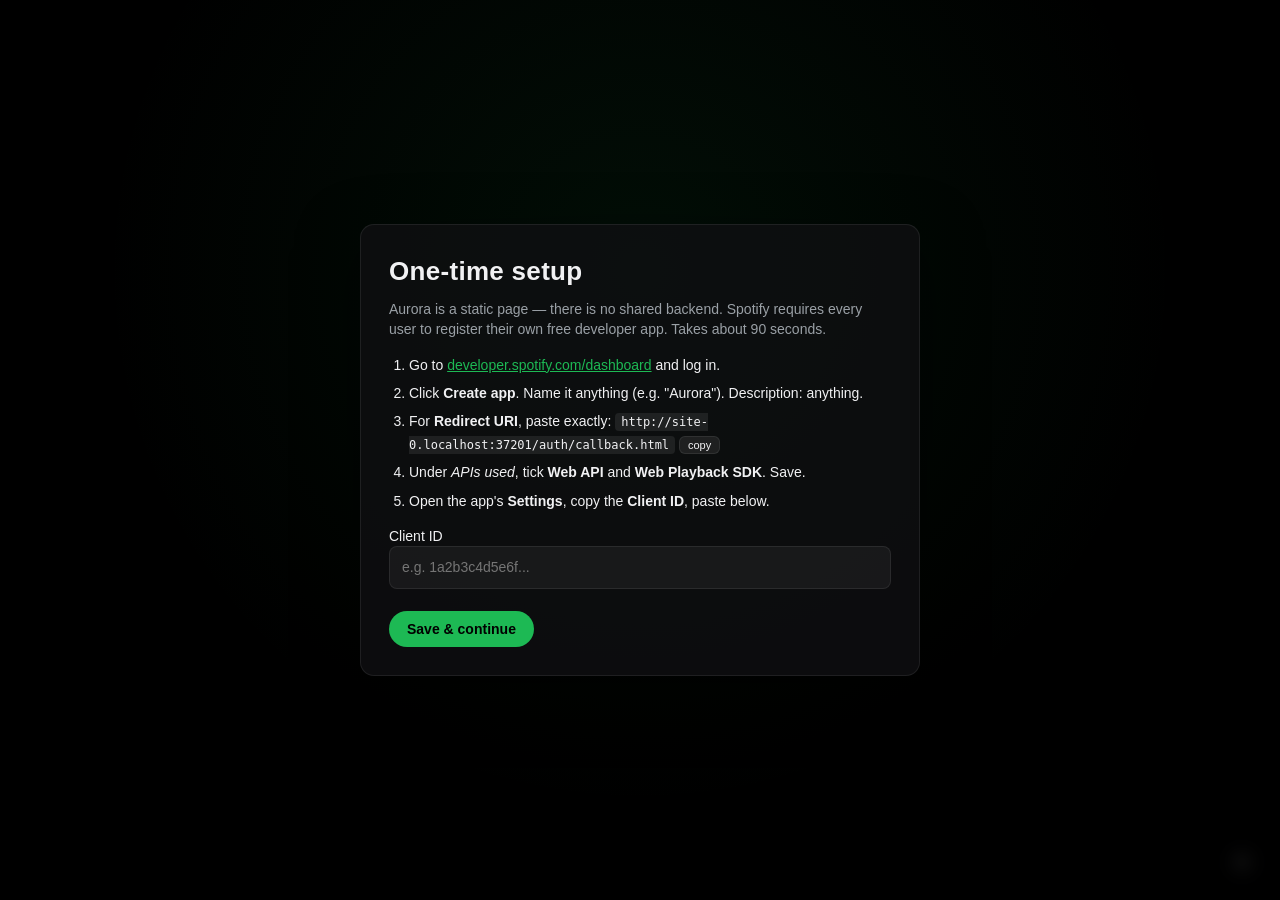
<file: index.html>
<!doctype html>
<html lang="en">
<head>
  <meta charset="utf-8" />
  <meta name="viewport" content="width=device-width,initial-scale=1,viewport-fit=cover" />
  <meta name="theme-color" content="#000000" />
  <title>Aurora — Spotify Visualizer</title>
  <link rel="stylesheet" href="./css/styles.css" />
  <link rel="icon" href="data:image/svg+xml;utf8,<svg xmlns='http://www.w3.org/2000/svg' viewBox='0 0 16 16'><circle cx='8' cy='8' r='6' fill='%231db954'/></svg>" />
</head>
<body>
  <canvas id="stage" aria-label="visualizer canvas"></canvas>

  <!-- Top now-playing overlay -->
  <header id="now" class="now hidden" aria-live="polite">
    <img id="np-cover" alt="" />
    <div class="np-meta">
      <div id="np-title">—</div>
      <div id="np-artist">—</div>
    </div>
    <div class="np-controls">
      <button id="btn-prev" title="Previous (←)">⏮</button>
      <button id="btn-play" title="Play/Pause (Space)">⏯</button>
      <button id="btn-next" title="Next (→)">⏭</button>
    </div>
  </header>

  <!-- Settings drawer -->
  <aside id="drawer" class="drawer hidden" aria-label="settings">
    <div class="drawer-head">
      <h2>Aurora</h2>
      <button id="drawer-close" aria-label="close">×</button>
    </div>

    <section>
      <h3>Visualizer</h3>
      <div id="viz-grid" class="viz-grid"></div>
    </section>

    <section>
      <h3>Look</h3>
      <label>Palette
        <select id="opt-palette">
          <option value="auto">Auto (album art)</option>
          <option value="neon">Neon</option>
          <option value="sunset">Sunset</option>
          <option value="aqua">Aqua</option>
          <option value="mono">Mono</option>
          <option value="forest">Forest</option>
          <option value="ember">Ember</option>
        </select>
      </label>
      <label>Background
        <select id="opt-bg">
          <option value="black">Black</option>
          <option value="palette">Palette dark</option>
          <option value="cover">Blurred cover</option>
        </select>
      </label>
    </section>

    <section>
      <h3>Reactivity</h3>
      <label>Bass <input type="range" id="opt-bass" min="0" max="2" step="0.01" value="1" /></label>
      <label>Mid <input type="range" id="opt-mid" min="0" max="2" step="0.01" value="1" /></label>
      <label>Treble <input type="range" id="opt-treble" min="0" max="2" step="0.01" value="1" /></label>
      <label>Smoothing <input type="range" id="opt-smooth" min="0" max="0.95" step="0.01" value="0.6" /></label>
      <label>Beat punch <input type="range" id="opt-punch" min="0" max="2" step="0.01" value="1" /></label>
    </section>

    <section>
      <h3>Post FX</h3>
      <label><input type="checkbox" id="fx-bloom" checked /> Bloom</label>
      <label>Bloom amount <input type="range" id="fx-bloom-amt" min="0" max="2" step="0.01" value="0.8" /></label>
      <label><input type="checkbox" id="fx-chroma" /> Chromatic aberration</label>
      <label><input type="checkbox" id="fx-grain" /> Film grain</label>
      <label><input type="checkbox" id="fx-trails" /> Motion trails</label>
      <label>Trail strength <input type="range" id="fx-trails-amt" min="0" max="0.99" step="0.01" value="0.85" /></label>
    </section>

    <section>
      <h3>Audio source</h3>
      <label>
        <select id="opt-source">
          <option value="analysis">Spotify Audio Analysis (recommended)</option>
          <option value="mic">Mic / system audio (BlackHole)</option>
        </select>
      </label>
      <p class="hint">Spotify's Web Playback audio is DRM-encrypted and cannot be tapped for FFT. The analysis stream gives beats, bars, sections, pitches and timbre. For real FFT, route system audio into a virtual mic (BlackHole) and pick "Mic".</p>
    </section>

    <section>
      <h3>Presets</h3>
      <div class="row">
        <input id="preset-name" placeholder="preset name" />
        <button id="preset-save">Save</button>
      </div>
      <select id="preset-list" size="5"></select>
      <div class="row">
        <button id="preset-load">Load</button>
        <button id="preset-delete">Delete</button>
      </div>
    </section>

    <section>
      <h3>Account</h3>
      <button id="btn-logout">Sign out of Spotify</button>
      <button id="btn-reset-clientid">Change Client ID</button>
    </section>

    <section class="footer">
      <p>Hotkeys: <kbd>Space</kbd> play/pause · <kbd>←</kbd>/<kbd>→</kbd> track · <kbd>V</kbd> next viz · <kbd>F</kbd> fullscreen · <kbd>S</kbd> settings · <kbd>H</kbd> hide UI</p>
    </section>
  </aside>

  <!-- Setup screen: collect Spotify Client ID once -->
  <div id="setup" class="modal hidden" role="dialog" aria-modal="true">
    <div class="modal-card">
      <h1>One-time setup</h1>
      <p>Aurora is a static page — there is no shared backend. Spotify requires every user to register their own free developer app. Takes about 90 seconds.</p>
      <ol>
        <li>Go to <a href="https://developer.spotify.com/dashboard" target="_blank" rel="noopener">developer.spotify.com/dashboard</a> and log in.</li>
        <li>Click <strong>Create app</strong>. Name it anything (e.g. "Aurora"). Description: anything.</li>
        <li>For <strong>Redirect URI</strong>, paste exactly: <code id="redirect-display"></code> <button id="copy-redirect" class="mini">copy</button></li>
        <li>Under <em>APIs used</em>, tick <strong>Web API</strong> and <strong>Web Playback SDK</strong>. Save.</li>
        <li>Open the app's <strong>Settings</strong>, copy the <strong>Client ID</strong>, paste below.</li>
      </ol>
      <label>Client ID
        <input type="text" id="setup-clientid" autocomplete="off" spellcheck="false" placeholder="e.g. 1a2b3c4d5e6f..." />
      </label>
      <button id="setup-save" class="primary">Save & continue</button>
    </div>
  </div>

  <!-- Login screen -->
  <div id="login" class="modal hidden" role="dialog" aria-modal="true">
    <div class="modal-card">
      <h1>Aurora</h1>
      <p>A music visualizer for Spotify Premium. Sign in to begin.</p>
      <button id="btn-login" class="primary">Sign in with Spotify</button>
      <p class="hint">Premium is required by Spotify for the Web Playback SDK. No account data leaves your browser.</p>
      <p class="hint"><a href="#" id="btn-login-reset">Change Client ID / redirect URI</a></p>
    </div>
  </div>

  <!-- Toast -->
  <div id="toast" class="toast hidden"></div>

  <!-- UI hint button (bottom-right) -->
  <button id="btn-settings" class="fab" title="Settings (S)">⚙</button>

  <script src="https://sdk.scdn.co/spotify-player.js"></script>
  <script type="module" src="./js/main.js"></script>
</body>
</html>
</file>
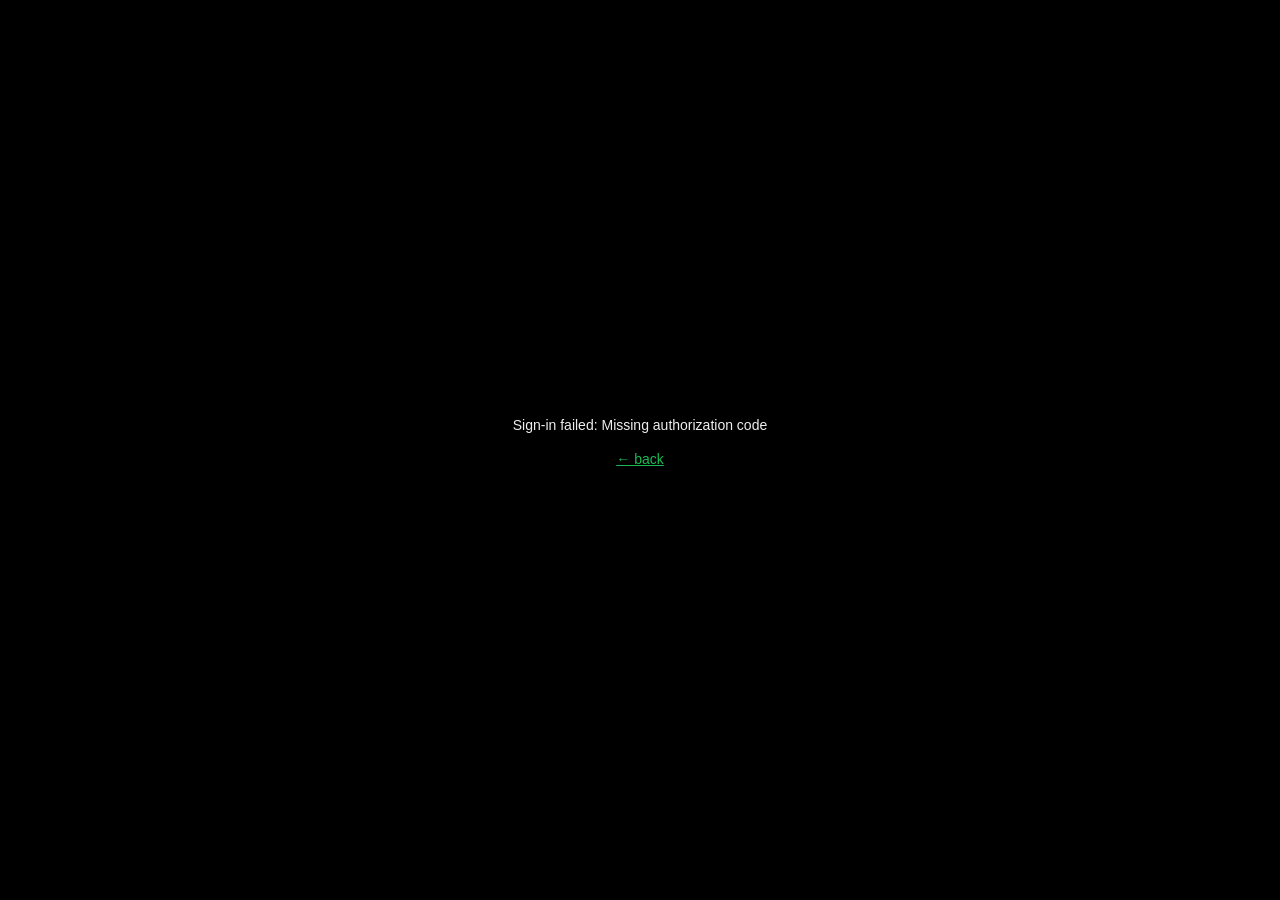
<file: auth/callback.html>
<!doctype html>
<html lang="en">
<head>
  <meta charset="utf-8" />
  <title>Aurora — signing in…</title>
  <style>
    html,body{height:100%;margin:0;background:#000;color:#eee;font:14px/1.4 -apple-system,BlinkMacSystemFont,"SF Pro Text",Helvetica,Arial,sans-serif;display:grid;place-items:center}
    .wrap{text-align:center}
    .spinner{width:32px;height:32px;border:3px solid #333;border-top-color:#1db954;border-radius:50%;animation:s 0.8s linear infinite;margin:0 auto 12px}
    @keyframes s{to{transform:rotate(360deg)}}
    a{color:#1db954}
  </style>
</head>
<body>
  <div class="wrap">
    <div class="spinner" id="sp"></div>
    <div id="msg">Completing sign-in…</div>
    <p><a href="../index.html" id="back" hidden>← back</a></p>
  </div>
  <script type="module">
    import { handleRedirect } from '../js/auth.js';
    try {
      await handleRedirect();
      // success — bounce to app root
      const target = sessionStorage.getItem('aurora.returnTo') || '../index.html';
      sessionStorage.removeItem('aurora.returnTo');
      location.replace(target);
    } catch (e) {
      document.getElementById('sp').style.display = 'none';
      document.getElementById('msg').textContent = 'Sign-in failed: ' + (e?.message || e);
      document.getElementById('back').hidden = false;
    }
  </script>
</body>
</html>
</file>
<file: css/styles.css>
/* Aurora — Spotify Visualizer */
:root {
  --bg: #000;
  --fg: #f1f1f3;
  --muted: #9aa0a6;
  --accent: #1db954;
  --panel: rgba(16,16,18,0.78);
  --panel-border: rgba(255,255,255,0.08);
  --shadow: 0 20px 60px rgba(0,0,0,0.5);
  --radius: 14px;
  --radius-sm: 8px;
  --gap: 12px;
}

* { box-sizing: border-box; }
html, body { height: 100%; }
body {
  margin: 0; background: var(--bg); color: var(--fg);
  font: 14px/1.45 -apple-system, BlinkMacSystemFont, "SF Pro Text", "Helvetica Neue", Helvetica, Arial, sans-serif;
  overflow: hidden;
  -webkit-font-smoothing: antialiased;
}

#stage {
  position: fixed; inset: 0; width: 100vw; height: 100vh; display: block;
  background: #000;
}

.hidden { display: none !important; }

/* Now-playing overlay */
.now {
  position: fixed; left: 50%; top: 18px; transform: translateX(-50%);
  display: flex; align-items: center; gap: 12px;
  padding: 8px 12px; background: var(--panel); border: 1px solid var(--panel-border);
  border-radius: 999px; backdrop-filter: blur(20px); -webkit-backdrop-filter: blur(20px);
  box-shadow: var(--shadow);
  max-width: 70vw;
  z-index: 5;
  transition: opacity .25s, transform .25s;
}
.now img { width: 40px; height: 40px; border-radius: 8px; object-fit: cover; background: #222; }
.np-meta { min-width: 0; }
.np-meta div { white-space: nowrap; overflow: hidden; text-overflow: ellipsis; }
#np-title { font-weight: 600; }
#np-artist { color: var(--muted); font-size: 12px; }
.np-controls { display: flex; gap: 4px; margin-left: 8px; }
.np-controls button {
  width: 32px; height: 32px; border-radius: 50%; border: 0; background: rgba(255,255,255,0.06);
  color: var(--fg); cursor: pointer; font-size: 14px; line-height: 1;
}
.np-controls button:hover { background: rgba(255,255,255,0.14); }

/* Drawer */
.drawer {
  position: fixed; top: 0; right: 0; height: 100vh; width: 360px;
  background: var(--panel); border-left: 1px solid var(--panel-border);
  backdrop-filter: blur(24px); -webkit-backdrop-filter: blur(24px);
  z-index: 10; overflow-y: auto;
  box-shadow: var(--shadow);
  transform: translateX(0); transition: transform .28s ease;
}
.drawer.hidden { display: block !important; transform: translateX(105%); pointer-events: none; }
.drawer-head { display: flex; align-items: center; justify-content: space-between; padding: 16px 18px; position: sticky; top: 0; background: rgba(8,8,10,0.85); backdrop-filter: blur(12px); z-index: 1; }
.drawer-head h2 { margin: 0; font-size: 18px; letter-spacing: 0.5px; }
.drawer-head button { background: none; border: 0; color: var(--fg); font-size: 24px; cursor: pointer; padding: 0 4px; }
.drawer section { padding: 14px 18px; border-top: 1px solid var(--panel-border); }
.drawer h3 { margin: 0 0 10px; font-size: 12px; text-transform: uppercase; letter-spacing: 1px; color: var(--muted); }
.drawer label { display: flex; align-items: center; justify-content: space-between; gap: 10px; padding: 4px 0; font-size: 13px; }
.drawer input[type=range] { flex: 1; max-width: 60%; }
.drawer select, .drawer input[type=text] {
  background: rgba(255,255,255,0.05); color: var(--fg);
  border: 1px solid var(--panel-border); border-radius: var(--radius-sm); padding: 6px 8px;
  font: inherit; max-width: 60%;
}
.drawer select[size] { width: 100%; max-width: 100%; }
.drawer button {
  background: rgba(255,255,255,0.06); color: var(--fg);
  border: 1px solid var(--panel-border); border-radius: var(--radius-sm);
  padding: 7px 12px; font: inherit; cursor: pointer;
}
.drawer button:hover { background: rgba(255,255,255,0.12); }
.drawer button.primary { background: var(--accent); border-color: transparent; color: #000; font-weight: 600; }
.drawer .row { display: flex; gap: 8px; align-items: center; margin: 6px 0; }
.drawer .row input { flex: 1; }
.drawer .hint { color: var(--muted); font-size: 12px; margin: 8px 0 0; }
.drawer kbd { background: rgba(255,255,255,0.08); border: 1px solid var(--panel-border); border-radius: 4px; padding: 1px 6px; font: 11px ui-monospace, Menlo, monospace; }
.drawer .footer { color: var(--muted); }

/* Visualizer grid */
.viz-grid { display: grid; grid-template-columns: repeat(2, 1fr); gap: 8px; }
.viz-grid button {
  display: flex; flex-direction: column; align-items: flex-start; gap: 2px;
  padding: 10px; text-align: left;
}
.viz-grid button.active { outline: 2px solid var(--accent); }
.viz-grid .viz-name { font-weight: 600; }
.viz-grid .viz-desc { color: var(--muted); font-size: 11px; }

/* Modals */
.modal {
  position: fixed; inset: 0; display: grid; place-items: center;
  background: radial-gradient(circle at 50% 30%, rgba(29,185,84,0.08), transparent 60%), rgba(0,0,0,0.85);
  backdrop-filter: blur(8px); -webkit-backdrop-filter: blur(8px);
  z-index: 20; padding: 24px;
}
.modal-card {
  width: min(560px, 100%);
  background: var(--panel); border: 1px solid var(--panel-border); border-radius: var(--radius);
  padding: 28px; box-shadow: var(--shadow);
}
.modal-card h1 { margin: 0 0 8px; font-size: 26px; letter-spacing: 0.3px; }
.modal-card p { color: var(--muted); margin: 6px 0 14px; }
.modal-card ol { padding-left: 20px; line-height: 1.6; }
.modal-card li { margin-bottom: 6px; }
.modal-card code { background: rgba(255,255,255,0.08); padding: 2px 6px; border-radius: 4px; font: 12px ui-monospace, Menlo, monospace; }
.modal-card label { display: block; margin: 14px 0 6px; font-weight: 500; }
.modal-card input[type=text] {
  width: 100%; background: rgba(255,255,255,0.05); color: var(--fg);
  border: 1px solid var(--panel-border); border-radius: var(--radius-sm); padding: 10px 12px;
  font: inherit;
}
.modal-card button.primary {
  margin-top: 16px;
  background: var(--accent); border: 0; color: #000; font-weight: 700;
  padding: 10px 18px; border-radius: 999px; cursor: pointer; font-size: 14px;
}
.modal-card button.primary:hover { filter: brightness(1.08); }
.modal-card button.mini {
  background: rgba(255,255,255,0.08); border: 1px solid var(--panel-border);
  color: var(--fg); border-radius: 6px; padding: 2px 8px; cursor: pointer; font-size: 11px;
}
.modal-card a { color: var(--accent); }

/* FAB */
.fab {
  position: fixed; right: 16px; bottom: 16px; z-index: 6;
  width: 44px; height: 44px; border-radius: 50%; border: 1px solid var(--panel-border);
  background: var(--panel); color: var(--fg);
  font-size: 20px; cursor: pointer;
  backdrop-filter: blur(20px); -webkit-backdrop-filter: blur(20px);
  box-shadow: var(--shadow);
}
.fab:hover { background: rgba(255,255,255,0.14); }

/* Toast */
.toast {
  position: fixed; left: 50%; bottom: 28px; transform: translateX(-50%);
  background: var(--panel); border: 1px solid var(--panel-border); border-radius: 999px;
  padding: 10px 18px; backdrop-filter: blur(20px); -webkit-backdrop-filter: blur(20px);
  z-index: 30; box-shadow: var(--shadow); font-size: 13px;
  animation: pop .25s ease;
}
@keyframes pop { from { transform: translate(-50%, 8px); opacity: 0; } to { transform: translate(-50%, 0); opacity: 1; } }

/* Utility: hide UI mode */
body.ui-hidden .now,
body.ui-hidden .fab,
body.ui-hidden .drawer { opacity: 0; pointer-events: none; transition: opacity .3s; }
</file>
